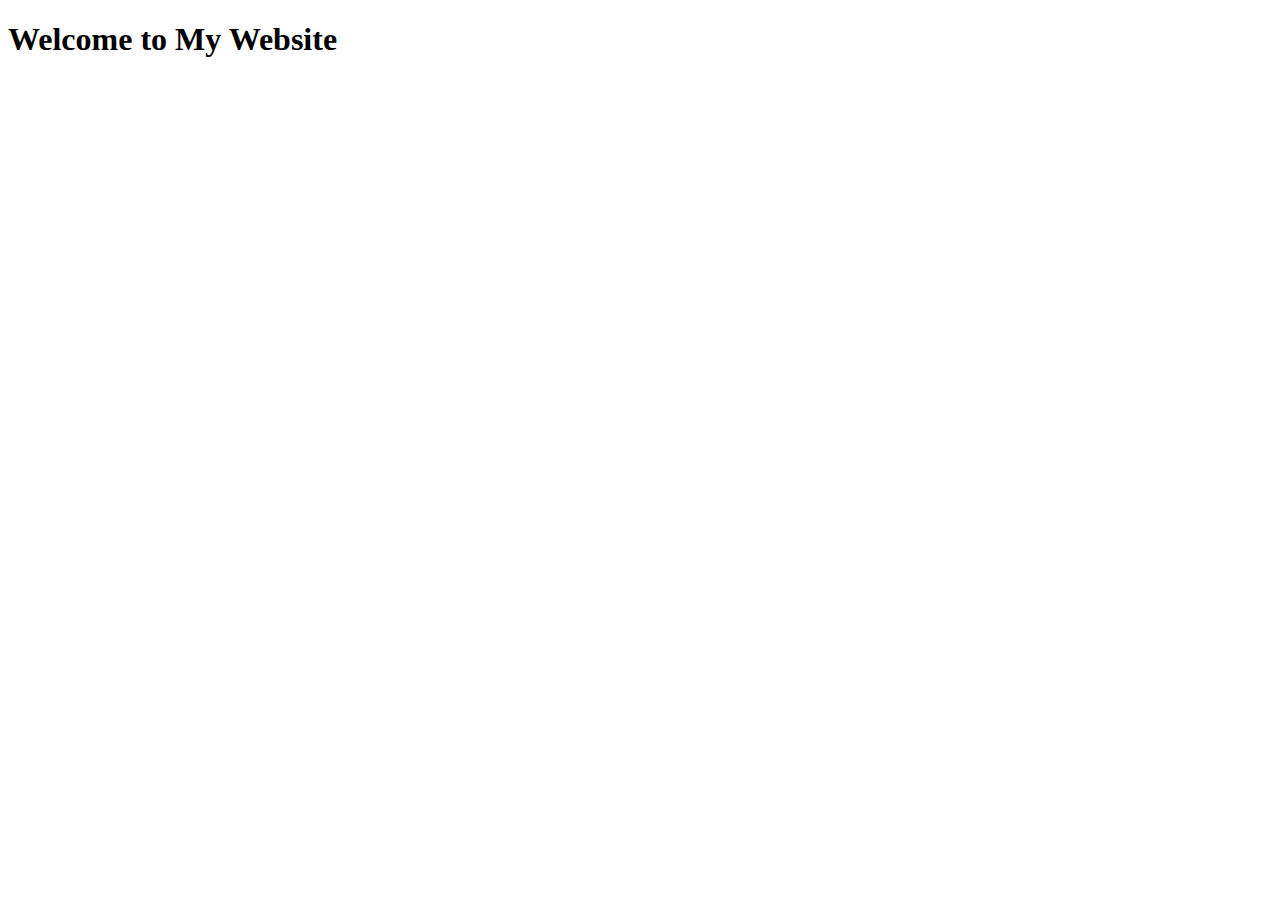
<file: chapter 1/index.html>
<!DOCTYPE html>
<html lang="en">
<head>
    <meta charset="UTF-8">
    <meta name="viewport" content="width=device-width, initial-scale=1.0">
    <title>Document</title>
</head>
<body>
    <h1>Welcome to My Website</h1>

    <script>
        alert("Error ! please enter a valid password");
        alert("Welcome to js land HAppy Coding");
        alert("Welcome to JS land")
        alert("Happy Coding")
        alert("Hello...I can run  js through my web browser's console")
        console.log("Welcome to My Website ");
    </script>

</body>
</html>
</file>
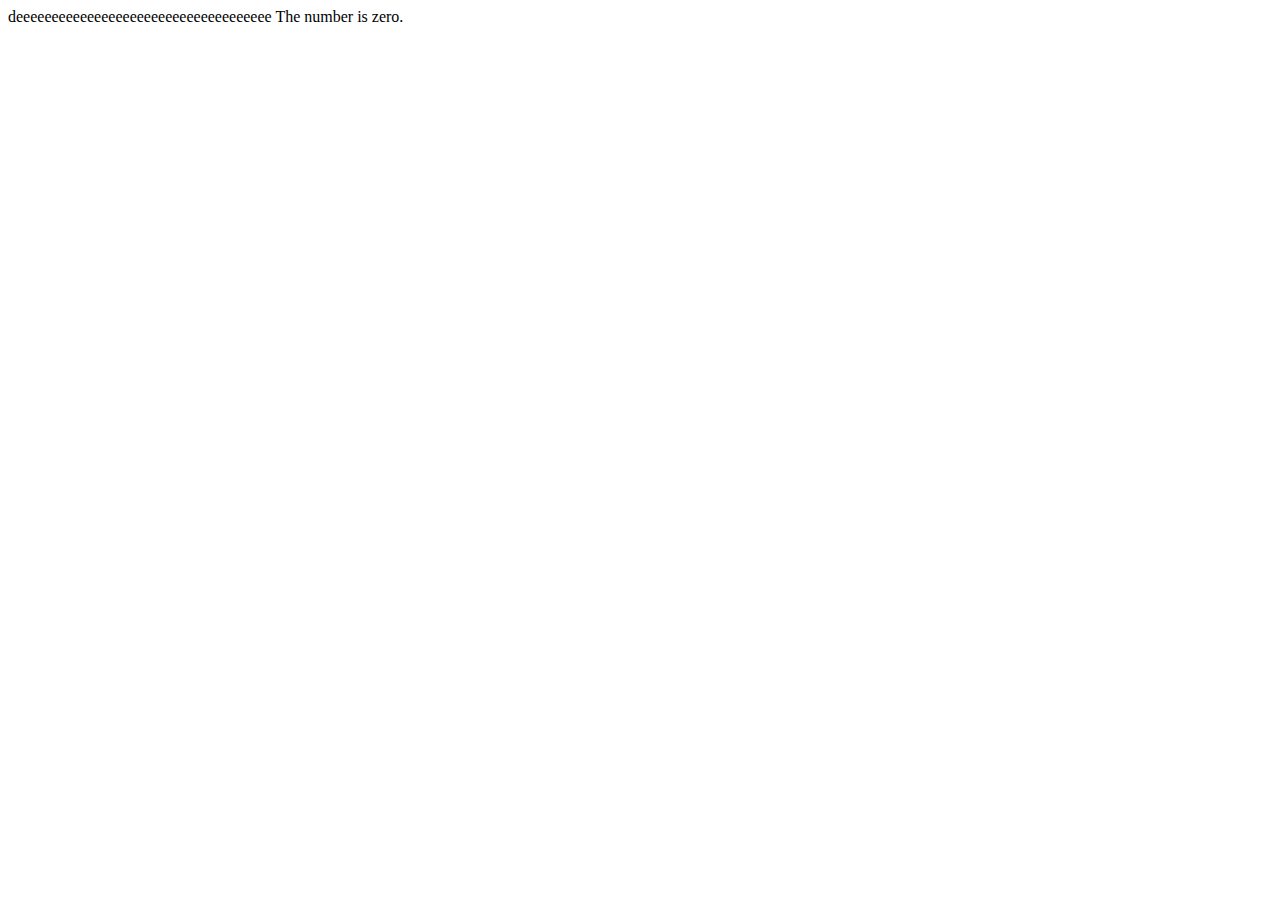
<file: chapter 12 to 13/index.html>
<!DOCTYPE html>
<html lang="en">
<head>
    <meta charset="UTF-8">
    <meta name="viewport" content="width=device-width, initial-scale=1.0">deeeeeeeeeeeeeeeeeeeeeeeeeeeeeeeeeeee
    <title>Document</title>
</head>
<body>
    <script src="app.js"></script>
</body>
</html>
</file>
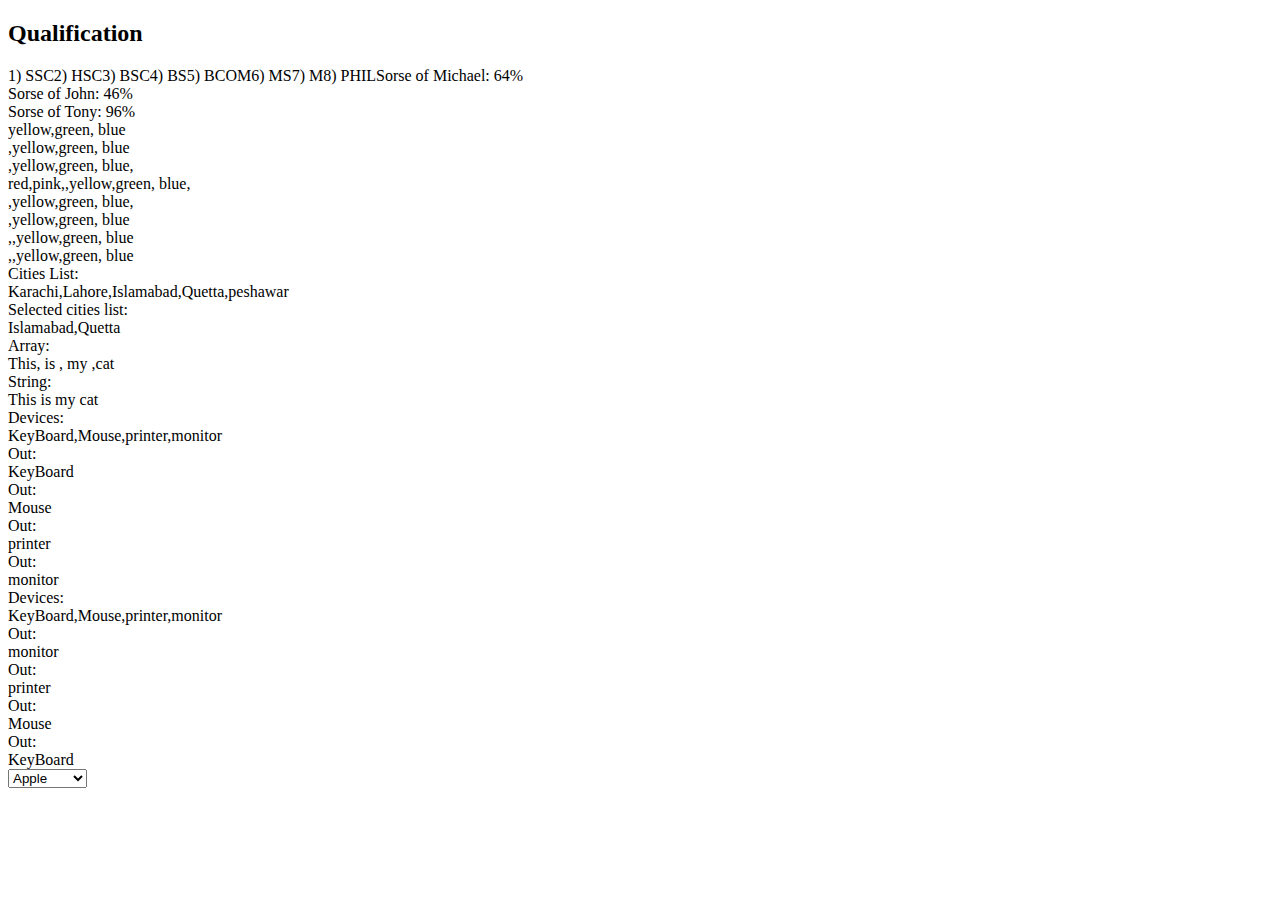
<file: chapter 14 to 16/index.html>
<!DOCTYPE html>
<html lang="en">
<head>
    <meta charset="UTF-8">
    <meta name="viewport" content="width=device-width, initial-scale=1.0">
    <title>Document</title>
</head>
<body>
    <script src="app.js"></script>
</body>
</html>
</file>
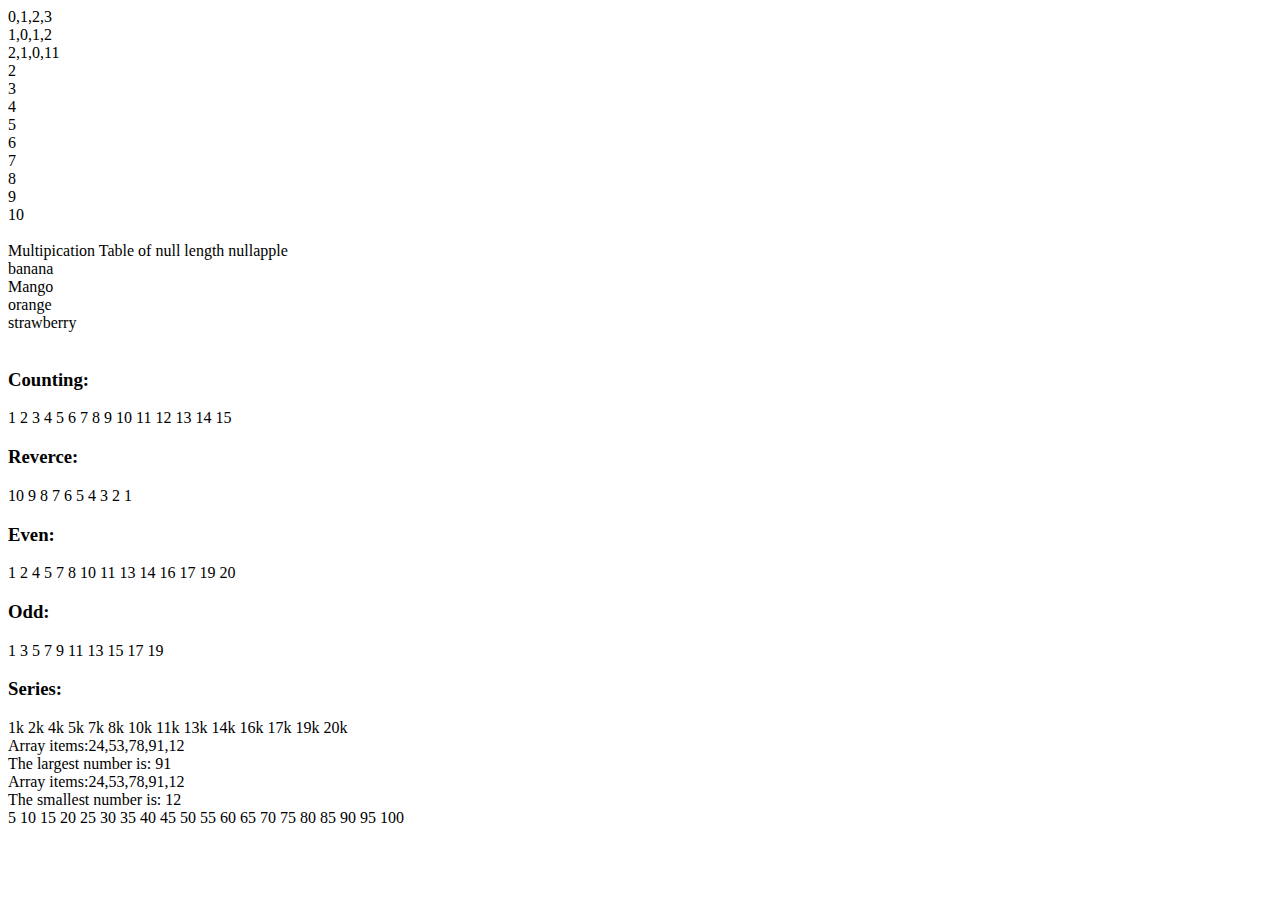
<file: chapter 17 to 20/index.html>
<!DOCTYPE html>
<html lang="en">
<head>
    <meta charset="UTF-8">
    <meta name="viewport" content="width=device-width, initial-scale=1.0">
    <title>Document</title>
</head>


<body>
    <script src="app.js"></script>
</body>
</html>
</file>
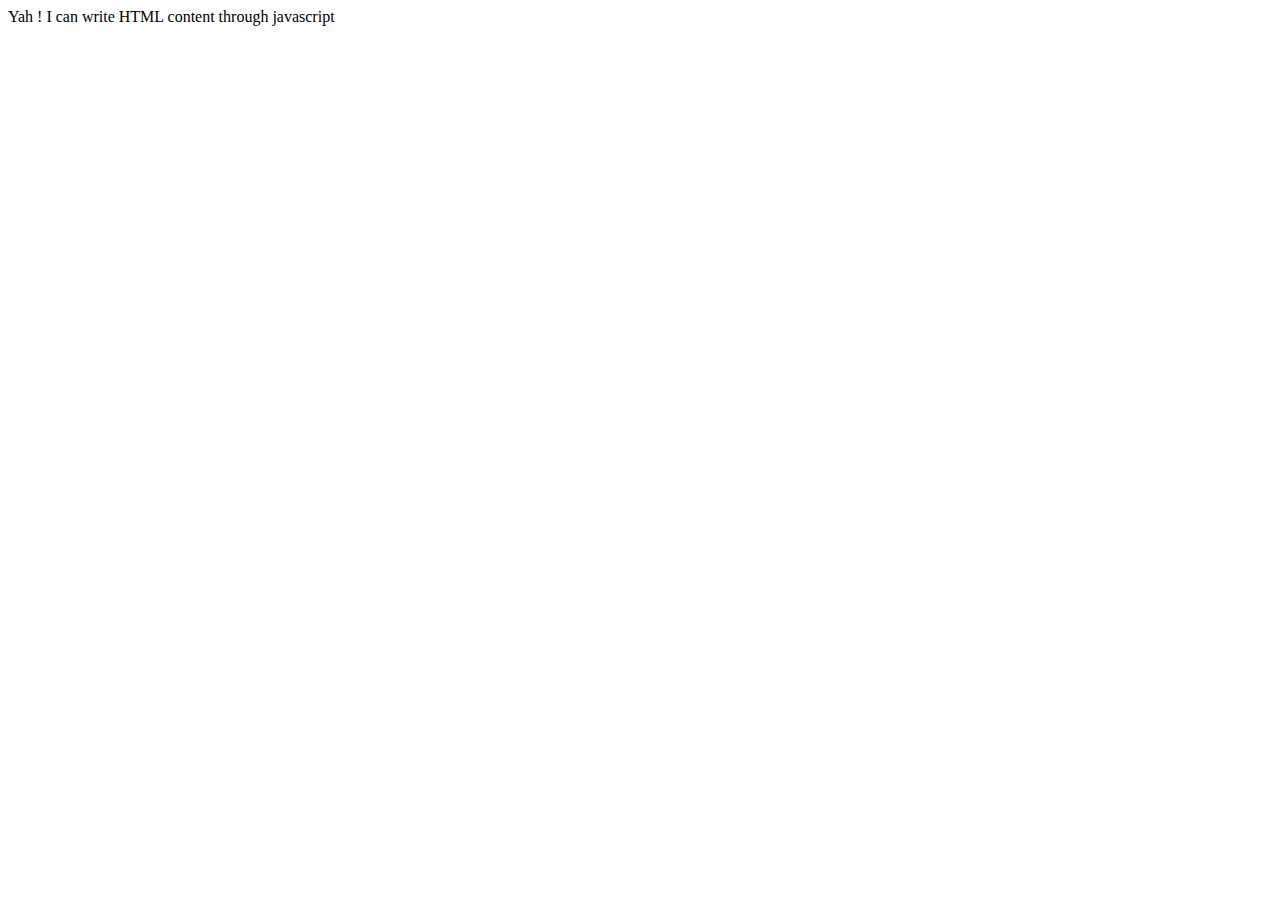
<file: chapter 2/index.html>
<!DOCTYPE html>
<html lang="en">
<head>
    <meta charset="UTF-8">
    <meta name="viewport" content="width=device-width, initial-scale=1.0">
    <title>Document</title>
</head>
<body>
    <script src="app.js"></script>
    
</body>
</html>
</file>
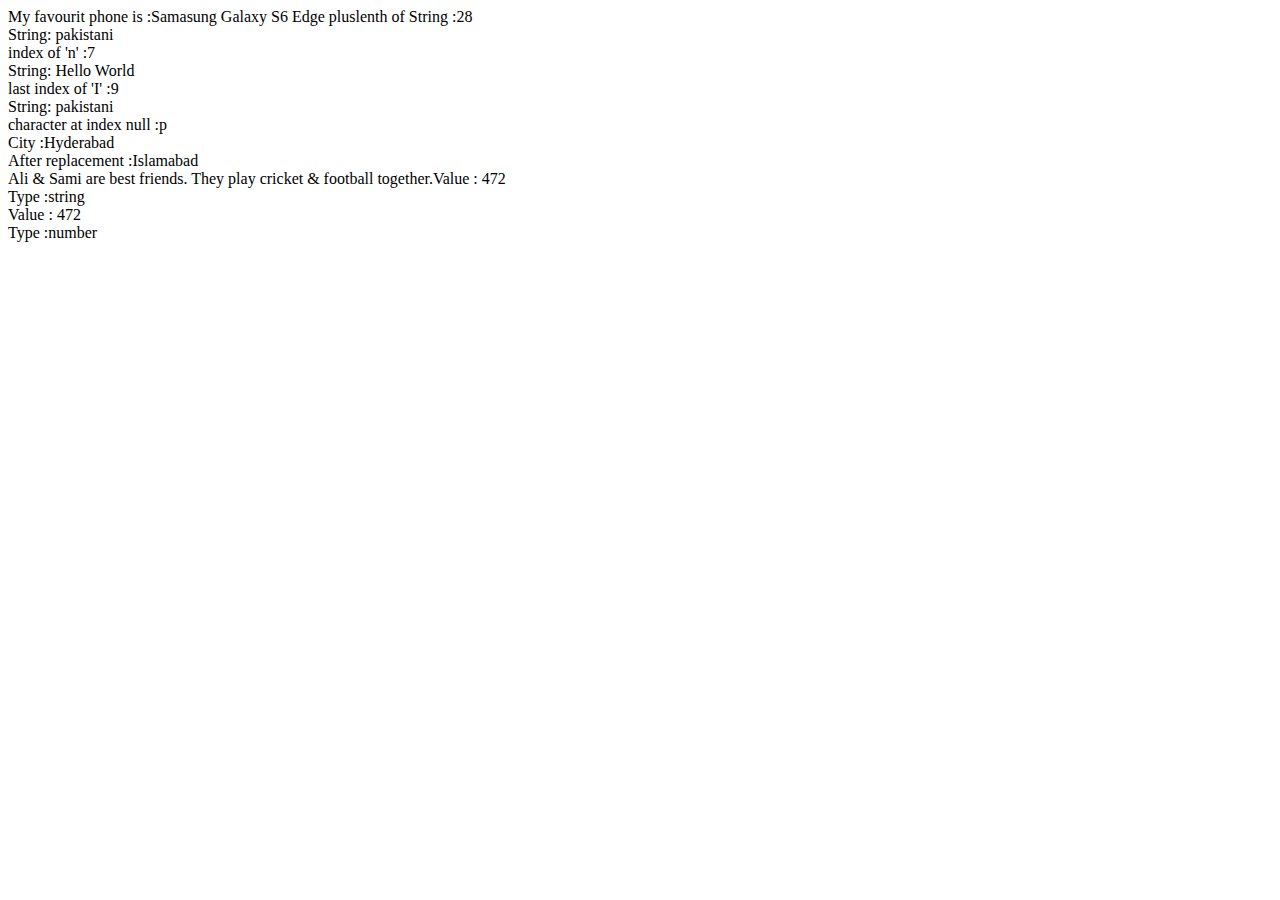
<file: chapter 21 to 25/index.html>
<!DOCTYPE html>
<html lang="en">
<head>
    <meta charset="UTF-8">
    <meta name="viewport" content="width=device-width, initial-scale=1.0">
    <title>Document</title>
</head>
<body>
    <script src="app.js"></script>
    <a href=""></a>
</body>
</html>
</file>
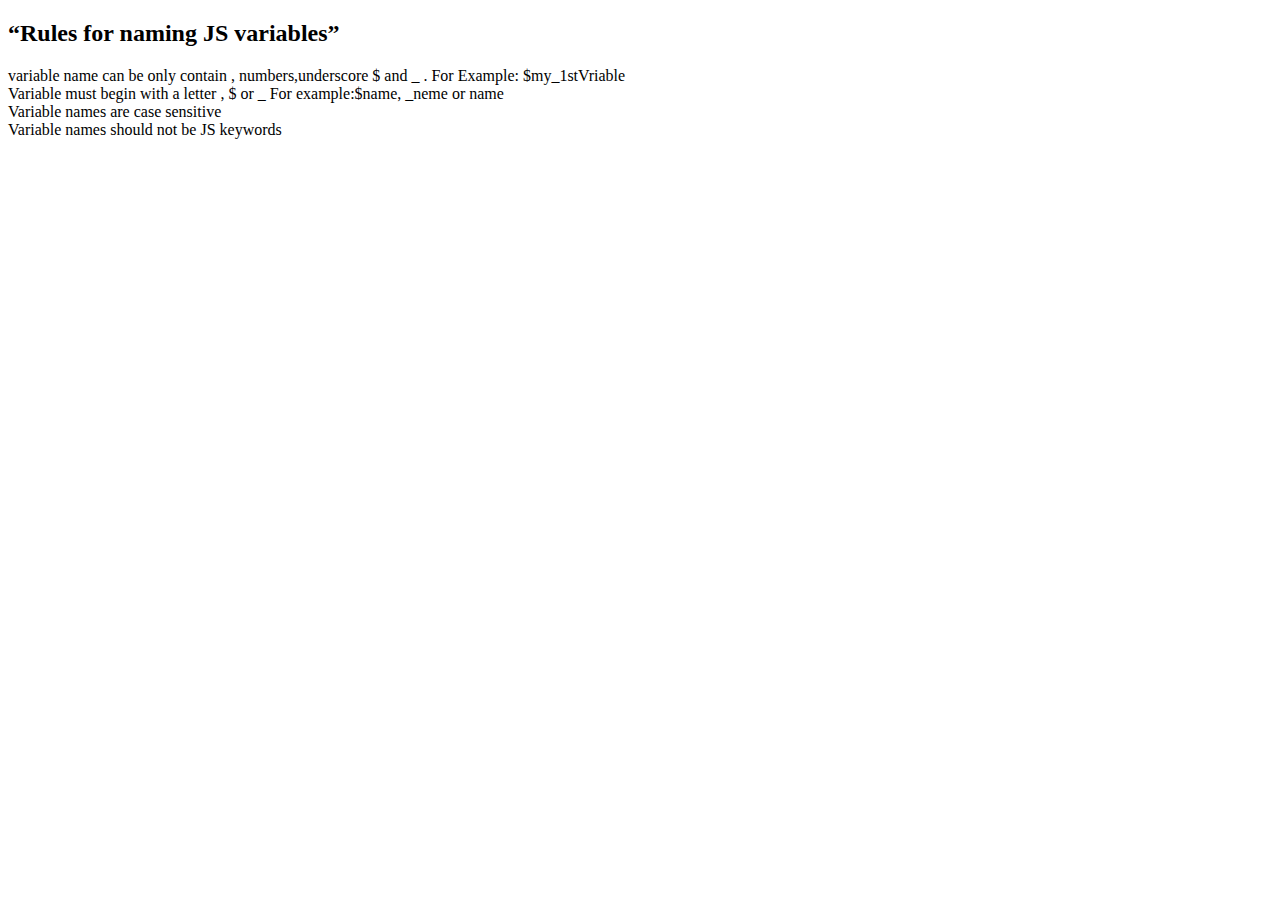
<file: chapter 4/index.html>
<!DOCTYPE html>
<html lang="en">
<head>
    <meta charset="UTF-8">
    <meta name="viewport" content="width=device-width, initial-scale=1.0">
    <title>Document</title>
</head>
<body>
    <h2> “Rules for naming JS variables” </h2>
    <script src="app.js"></script>
</body>
</html>
</file>
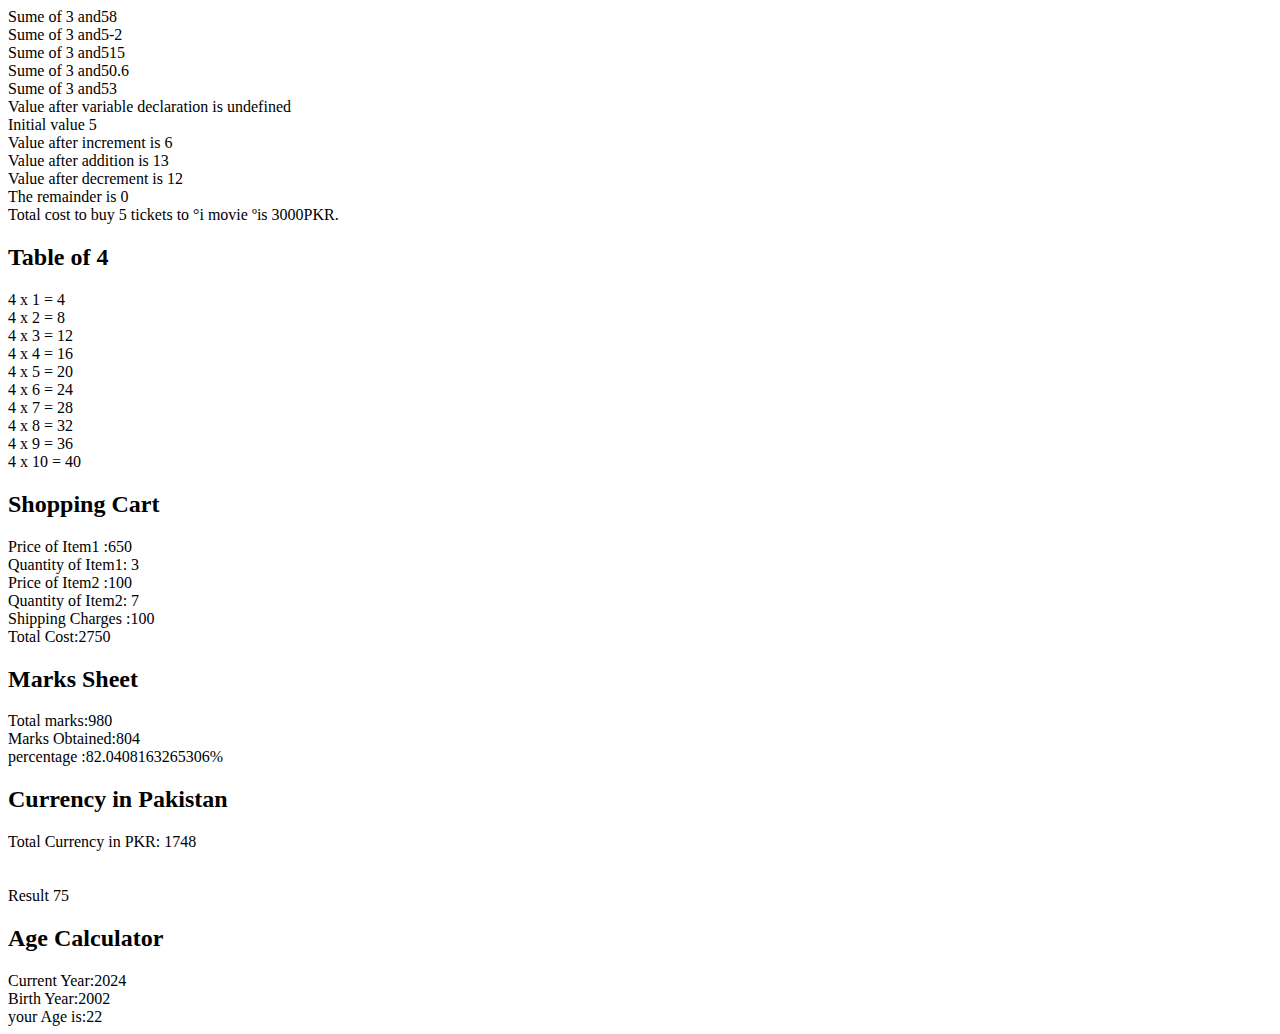
<file: chapter 5/index.html>
<!DOCTYPE html>
<html lang="en">
<head>
    <meta charset="UTF-8">
    <meta name="viewport" content="width=device-width, initial-scale=1.0">
    <title>Document</title>
</head>
<body>

    <script src="app.js"></script>
</body>
</html>
</file>
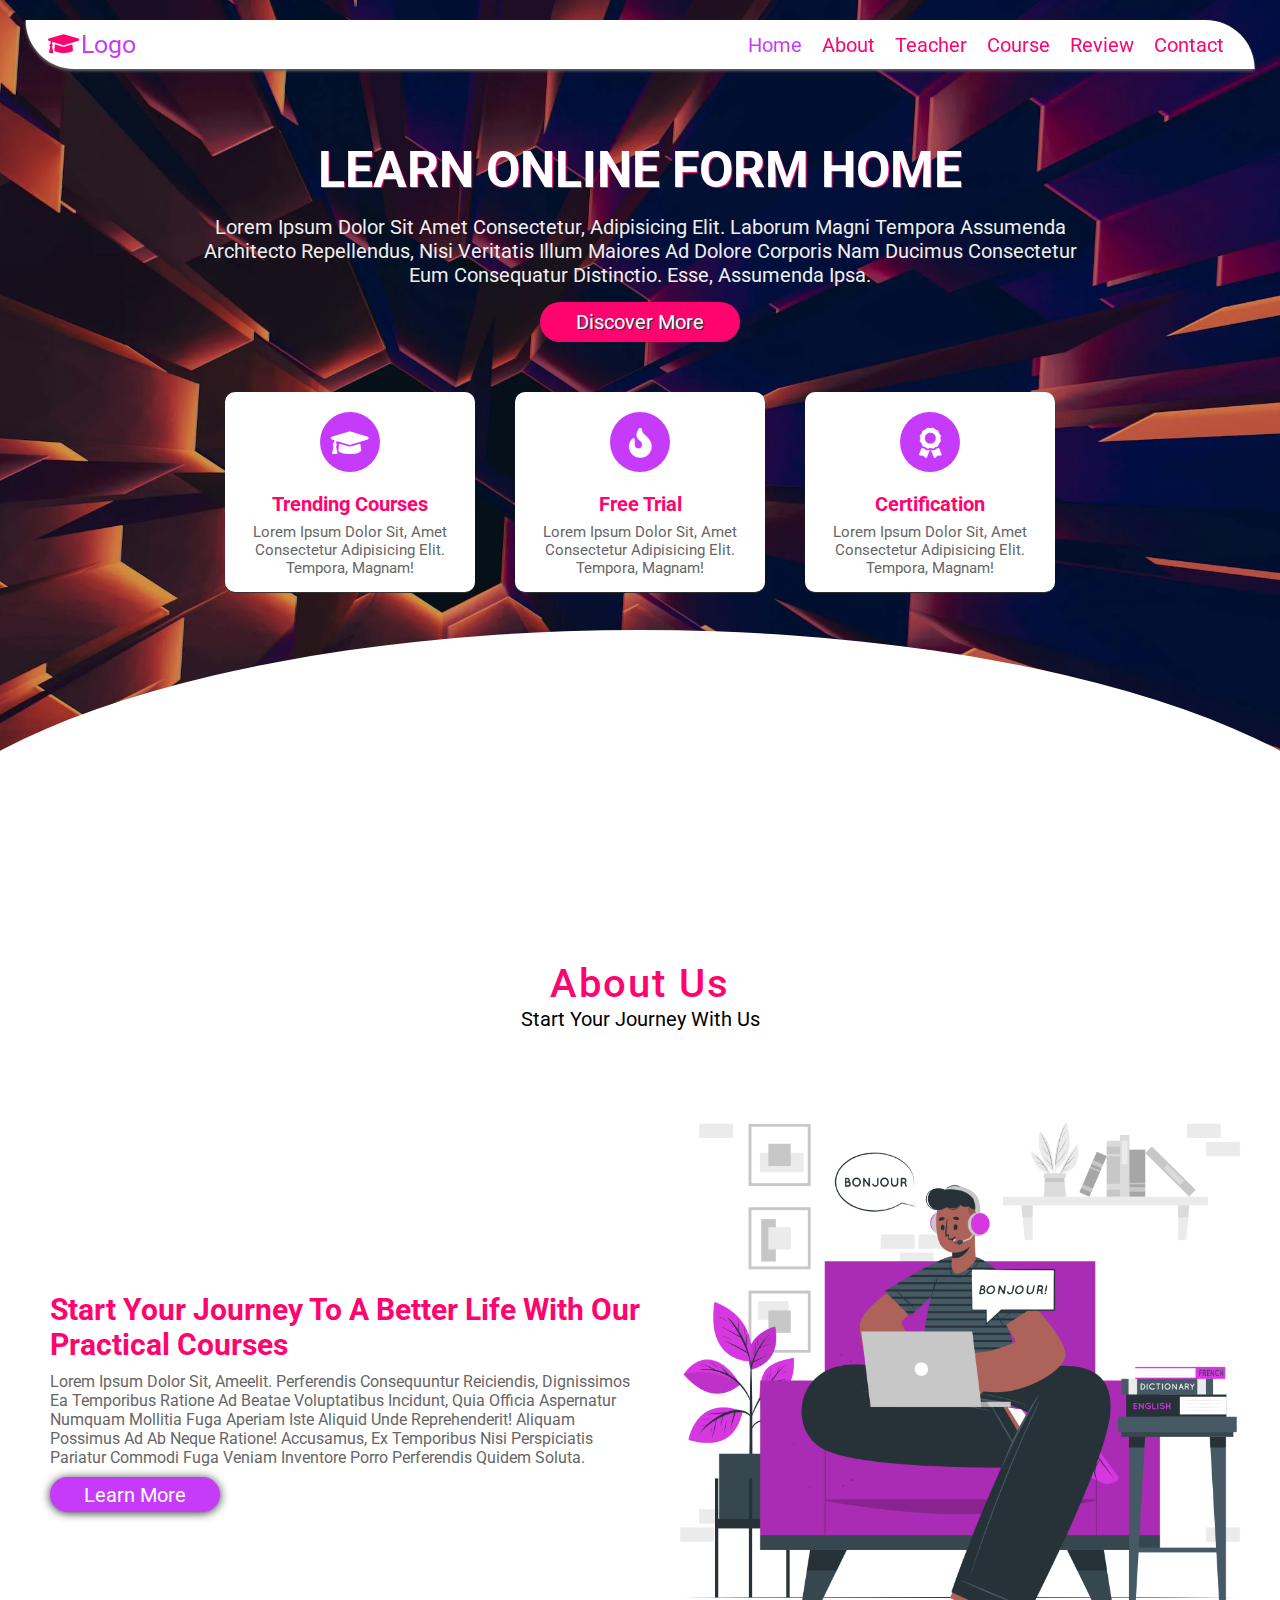
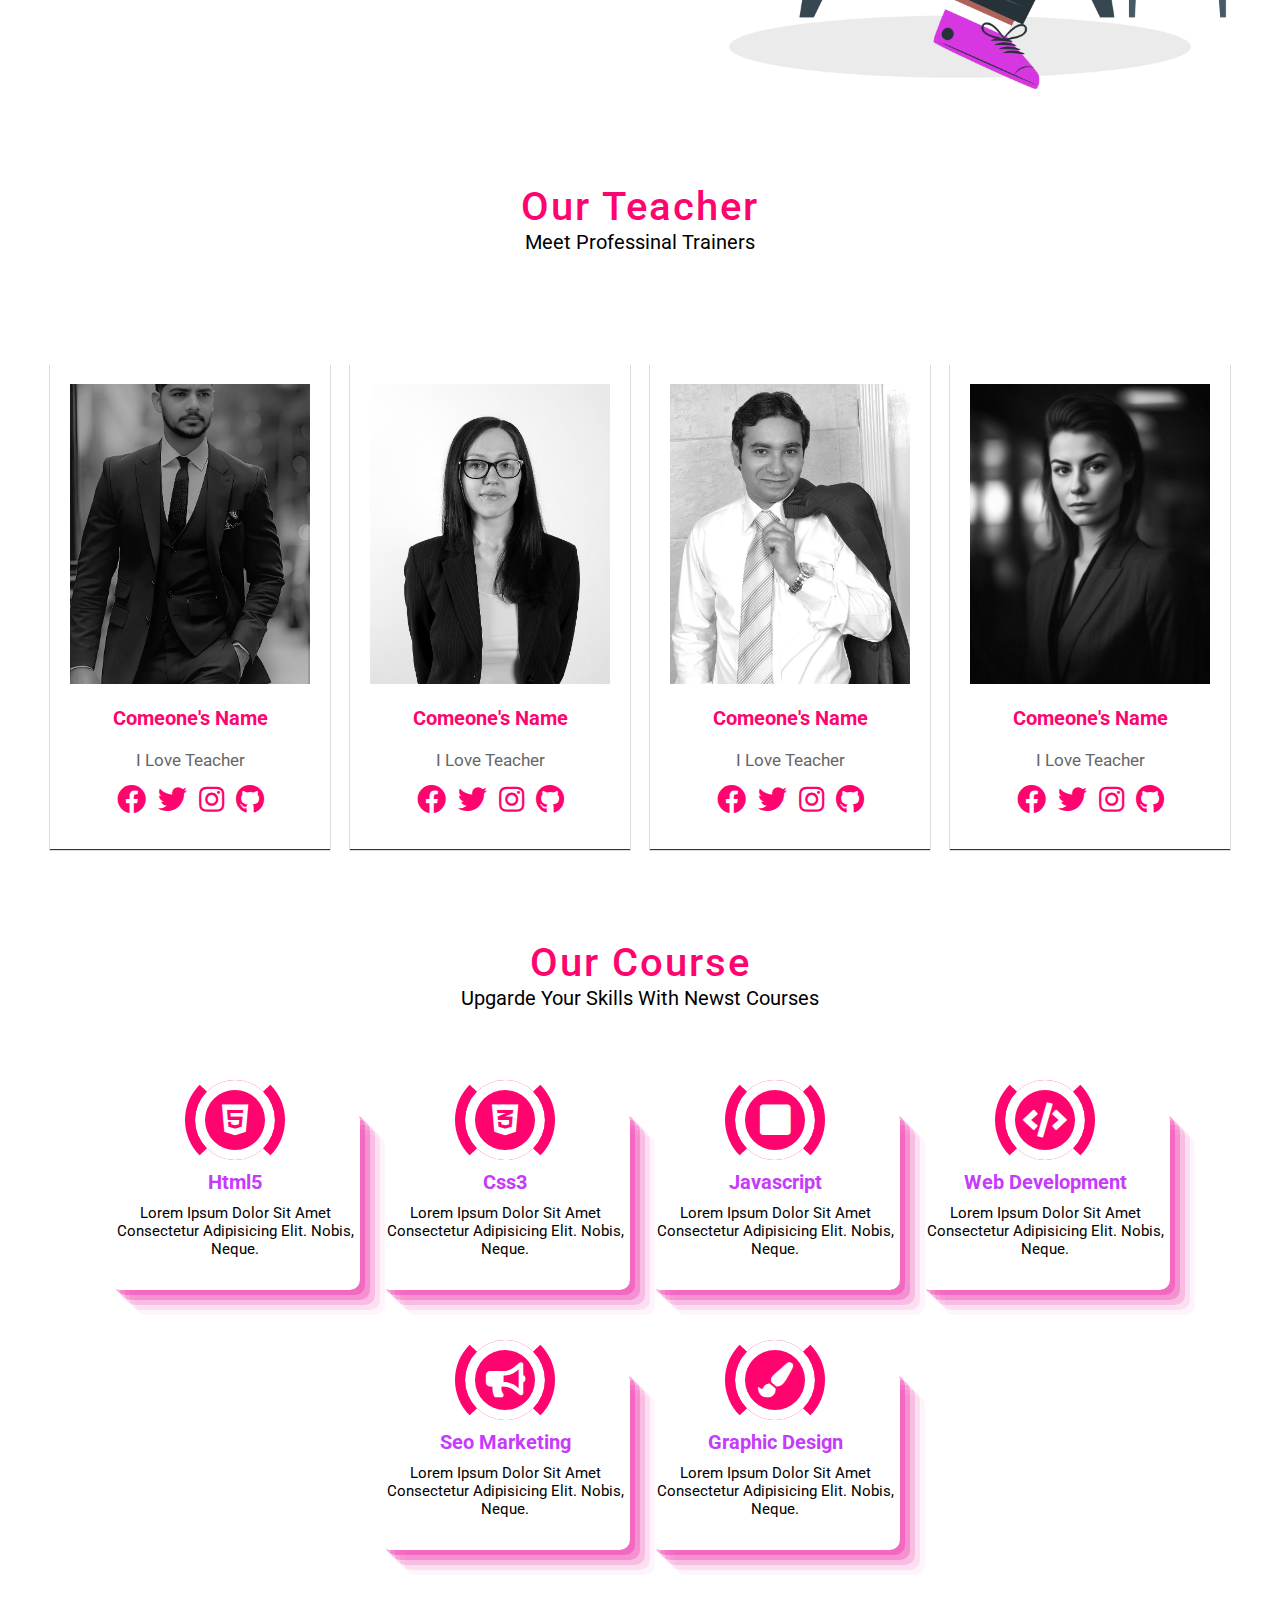
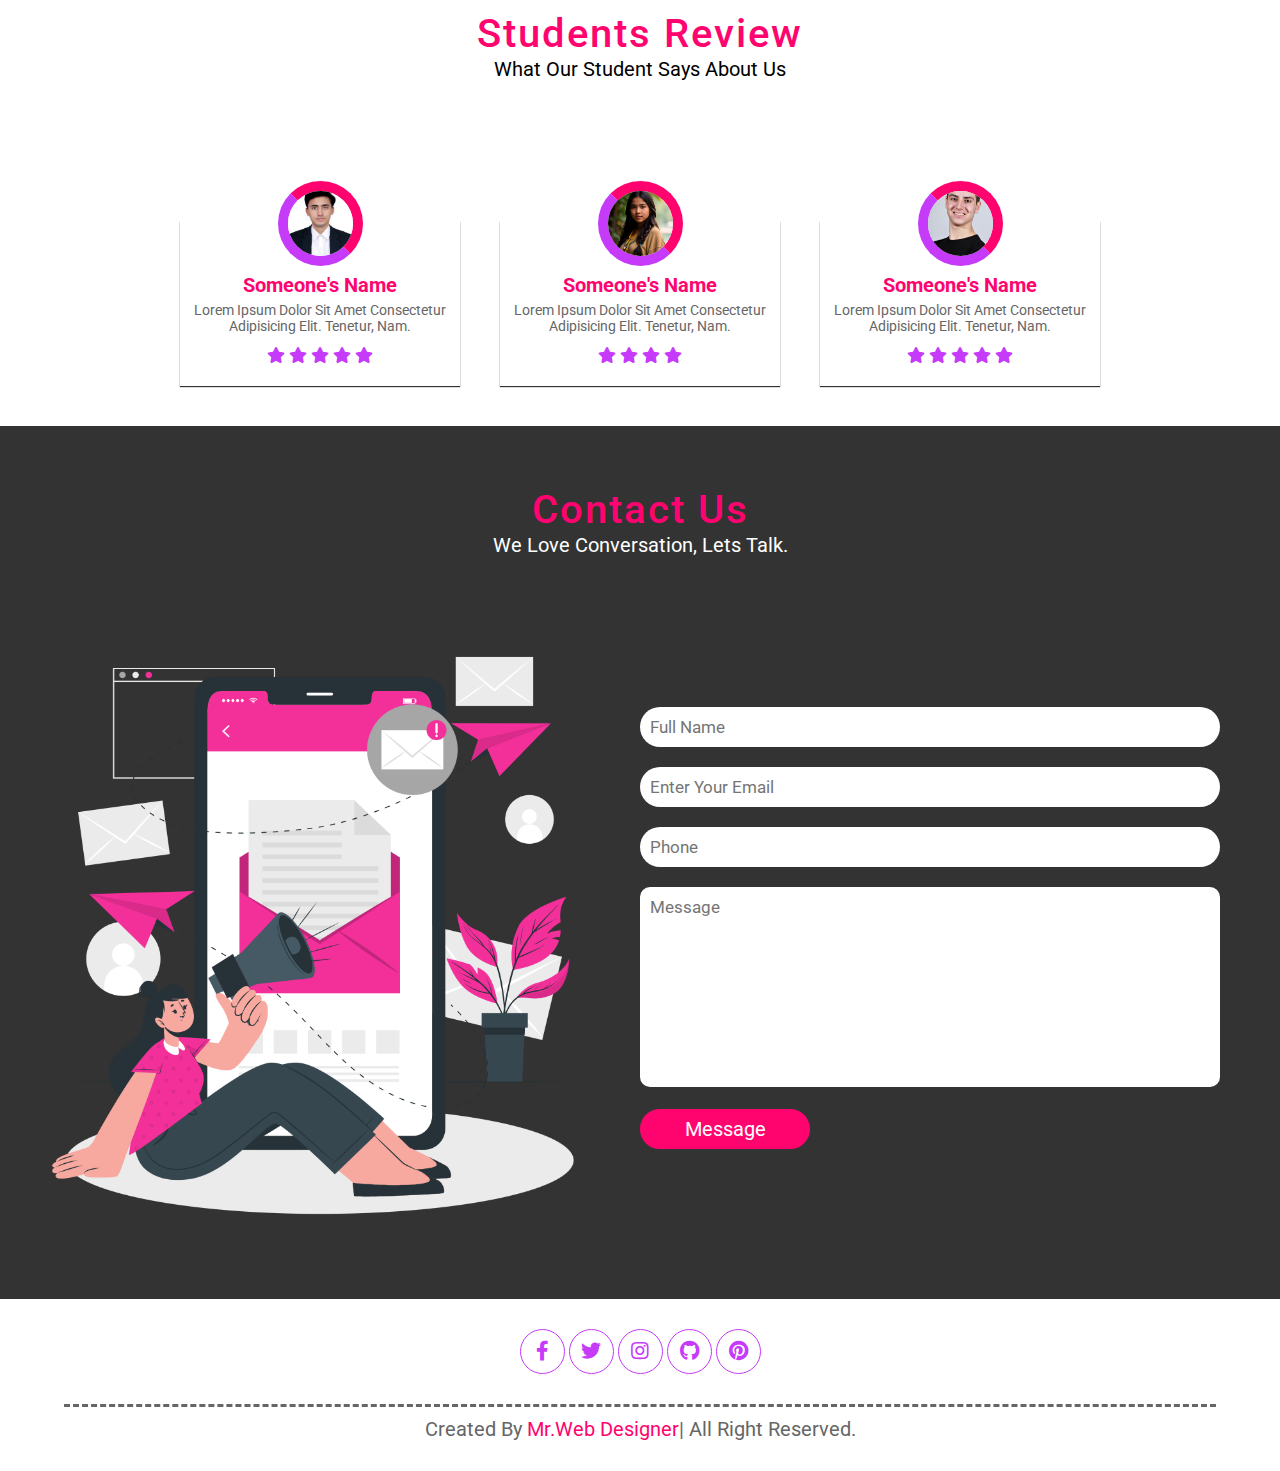
<file: chapter 1/child/index.html>
<!DOCTYPE html>
<html lang="en">
<head>
    <meta charset="UTF-8">
    <meta name="viewport" content="width=device-width, initial-scale=1.0">
    <title>Online education</title>
    <!-- FONT AWESOME CDN LINK-->
    <link rel="stylesheet" href="https://cdnjs.cloudflare.com/ajax/libs/font-awesome/5.15.1/css/all.min.css">
    <!-- CUSTOM CSS FILE LINK -->
    <link rel="stylesheet" href="style.css">
</head>
<body> 

 <!-- HEADER SECTION START -->

        <header>
            <a href="#" class="logo"><i class="fas fa-graduation-cap"></i>logo</a>

            <input type="checkbox" id="toggler">
            <label for="toggler" class="fas fa-bars"></label>  
         
            <div class="navbar">
                <ul>
                    <li><a href="#home" class="active">home</a></li>
                    <li><a href="#about">about</a></li>
                    <li><a href="#teacher">teacher</a></li>
                    <li><a href="#course">course</a></li>
                    <li><a href="#review">review</a></li>
                    <li><a href="#contact">contact</a> </li>
                </ul>
            </div>
        </header>
    
<!-- HEADER SECTION END -->


<!-- HOME SECTION START -->

<section class="home" id="home">

    <div class="content">
        <h1>learn online form home</h1>
        <p>Lorem ipsum dolor sit amet consectetur, adipisicing elit. Laborum magni tempora assumenda architecto repellendus, nisi veritatis illum maiores ad dolore corporis nam ducimus consectetur eum consequatur distinctio. Esse, assumenda ipsa.</p>
        <a href="#"><button>discover more</button></a>
    </div>


    <div class="box-container">
        <div class="box">
            <i class="fas fa-graduation-cap"> </i>
            <h3>trending courses</h3>
            <p>Lorem ipsum dolor sit, amet consectetur adipisicing elit. Tempora, magnam!</p>
        </div>
        <div class="box">
            <i class="fas fa-fire"> </i>
            <h3>free trial</h3>
            <p>Lorem ipsum dolor sit, amet consectetur adipisicing elit. Tempora, magnam!</p>

        </div>
        <div class="box">
            <i class="fas fa-award"> </i>
            <h3>certification</h3>
            <p>Lorem ipsum dolor sit, amet consectetur adipisicing elit. Tempora, magnam!</p>
            
        </div>
    </div>
</section>

<!-- HOME SECTION END -->

<!-- ABOUT SECTION START -->
<section class="about" id="about">
    <h1 class="heading">about us</h1>
   <h3 class="title">start your journey with us</h3>


   <div class="row">
    <div class="content">
        <h3>start your journey to a better life with our practical courses</h3>
        <p>Lorem ipsum dolor sit, ameelit. Perferendis consequuntur reiciendis, dignissimos ea temporibus ratione ad beatae voluptatibus incidunt, quia officia aspernatur numquam mollitia fuga aperiam iste aliquid unde reprehenderit! Aliquam possimus ad ab neque ratione! Accusamus, ex temporibus nisi perspiciatis pariatur commodi fuga veniam inventore porro perferendis quidem soluta.
        </p>
        <a href="#"><button>learn more</button></a>
    </div>
    
    <div class="image">
        <img src="./about image.png" alt="">
    </div>
</div>
</section>


<!-- ABOUT SECTION END -->


<!-- TEACHER SECTION START -->


<section id="teacher" class="teacher">

    <h1 class="heading">our teacher</h1>
    <h3 class="title">meet professinal trainers</h3>


    <div class="card-container">
        <div class="card">
        <img src="./teacher image 1.png" alt="">
        <h3>comeone's name</h3>
        <p>i love teacher</p>
        <div class="icons">
            <a href=""><i class="fab fa-facebook"></i></a>
            <a href=""><i class="fab fa-twitter"></i></a>
            <a href=""><i class="fab fa-instagram"></i></a>
            <a href=""><i class="fab fa-github"></i></a>
        </div>
         </div>
        <div class="card">
            <img src="./teacher image 2.jpg" alt="">
        <h3>comeone's name</h3>
        <p>i love teacher</p>
        <div class="icons">
            <a href=""><i class="fab fa-facebook"></i></a>
            <a href=""><i class="fab fa-twitter"></i></a>
            <a href=""><i class="fab fa-instagram"></i></a>
            <a href=""><i class="fab fa-github"></i></a>
        </div>
        </div>

        <div class="card">
        <img src="./teacher image 3.jpg" alt="">
        <h3>comeone's name</h3>
        <p>i love teacher</p>
        <div class="icons">
            <a href=""><i class="fab fa-facebook"></i></a>
            <a href=""><i class="fab fa-twitter"></i></a>
            <a href=""><i class="fab fa-instagram"></i></a>
            <a href=""><i class="fab fa-github"></i></a>
        </div>
       </div>
        <div class="card">
        <img src="./teacher image 4.jpg" alt="">
        <h3>comeone's name</h3>
        <p>i love teacher</p>
        <div class="icons">
            <a href=""><i class="fab fa-facebook"></i></a>
            <a href=""><i class="fab fa-twitter"></i></a>
            <a href=""><i class="fab fa-instagram"></i></a>
            <a href=""><i class="fab fa-github"></i></a>
        </div>
       </div>
    </div>
</section>


<!-- TEACHER SECTION END -->



 <!-- COURSE SECTION START -->



 
<section id="course" class="course">
     <h1 class="heading">our course</h1>
     <h3 class="title">upgarde your skills with newst courses</h3>
     
     <div class="box-container">
         <div class="box">      
             <i class="fab fa-html5"></i>
             <h3>html5</h3>
             <p>Lorem ipsum dolor sit amet consectetur adipisicing elit. Nobis, neque.</p>
            </div>
            <div class="box">      
                <i class="fab fa-css3-alt"></i>
          <h3>Css3</h3>
          <p>Lorem ipsum dolor sit amet consectetur adipisicing elit. Nobis, neque.</p>
        </div>
        
        
        <div class="box">      
            <i class="fas fa-square"></i>
            <h3>javascript</h3>
            <p>Lorem ipsum dolor sit amet consectetur adipisicing elit. Nobis, neque.</p>
        </div>
        
        <div class="box">      
            <i class="fas fa-code"></i>
            <h3>web development</h3>
            <p>Lorem ipsum dolor sit amet consectetur adipisicing elit. Nobis, neque.</p>
        </div>
        
        <div class="box">      
            <i class="fas fa-bullhorn"></i>
            <h3>seo marketing</h3>
            <p>Lorem ipsum dolor sit amet consectetur adipisicing elit. Nobis, neque.</p>
        </div>
        
        <div class="box">      
            <i class="fas fa-paint-brush"></i>
            <h3>graphic design</h3>
            <p>Lorem ipsum dolor sit amet consectetur adipisicing elit. Nobis, neque.</p>
        </div>
    </div>
</section>
<!-- COURSE SECTION END -->

<!-- REVIEW SECTION START -->

 <section class="review" id="review">

    <h1 class="heading">students review</h1>
    <h3 class="title">what our student says about us</h3>

    <div class="box-container">
       <div class="box">
            <img src="./student review imgae1.webp" alt="">
            <h3>someone's name</h3>
            <p>Lorem ipsum dolor sit amet consectetur adipisicing elit. Tenetur, nam.</p>
            <div class="stars">
               <i class="fas fa-star"></i>
               <i class="fas fa-star"></i>
               <i class="fas fa-star"></i>
               <i class="fas fa-star"></i>
               <i class="fas fa-star"></i>
            </div>
        </div>
        <div class="box">
            <img src="./student review image3.webp" alt="">
            <h3>someone's name</h3>
            <p>Lorem ipsum dolor sit amet consectetur adipisicing elit. Tenetur, nam.</p>
            <div class="stars">
               <i class="fas fa-star"></i>
               <i class="fas fa-star"></i>
               <i class="fas fa-star"></i>
               <i class="fas fa-star"></i>
            </div>
        </div>
            <div class="box">
            <img src="./student review image2.avif" alt="">
            <h3>someone's name</h3>
            <p>Lorem ipsum dolor sit amet consectetur adipisicing elit. Tenetur, nam.</p>
            <div class="stars">
               <i class="fas fa-star"></i>
               <i class="fas fa-star"></i>
               <i class="fas fa-star"></i>
               <i class="fas fa-star"></i>
               <i class="fas fa-star"></i>
           </div>
       </div>
   </div>
 </section>


 <!-- REVIEW SECTION END -->


 <!-- CONTACT SECTION START -->


 <section class="contact" id="contact">
    <h1 class="heading">contact us</h1>
    <h3 class="title">we love conversation, lets talk.</h3>

    <div class="row">
        <div class="image">
            <img src="./contact image.png" alt="">
        </div>
        <div class="form-container">
              <form action="">
                <input type="text" placeholder="Full Name">
                <input type="email" placeholder="Enter Your Email">
                <input type="number" placeholder="Phone">
                <textarea name="" id="" cols="30" rows="10" placeholder="message"></textarea>
                <input type="submit" value="message">
              </form>
        </div>
    </div>
 </section>

 <!-- CONTACT SECTION END -->


 <!-- FOOTER SECTION START -->
   <section class="footer">
    <div class="icons">
        <a href="#" class="fab fa-facebook-f"></a>
        <a href="#" class="fab fa-twitter"></a>
        <a href="#" class="fab fa-instagram"></a>
        <a href="#" class="fab fa-github"></a>
        <a href="#" class="fab fa-pinterest"></a>
    </div>
    <div class="created">created by <span>mr.web designer</span>| all right reserved.</div>
   </section>

 <!-- FOOTER SECTION END -->


 <script> 

 
    alert("Error ! please enter a valid password");
    alert("Welcome to js land HAppy Coding");
    alert("Welcome to JS land")
    alert("Happy Coding")
    alert("Hello...I can run  js through my web browser's console")
</script>

</body>
</html>
</file>
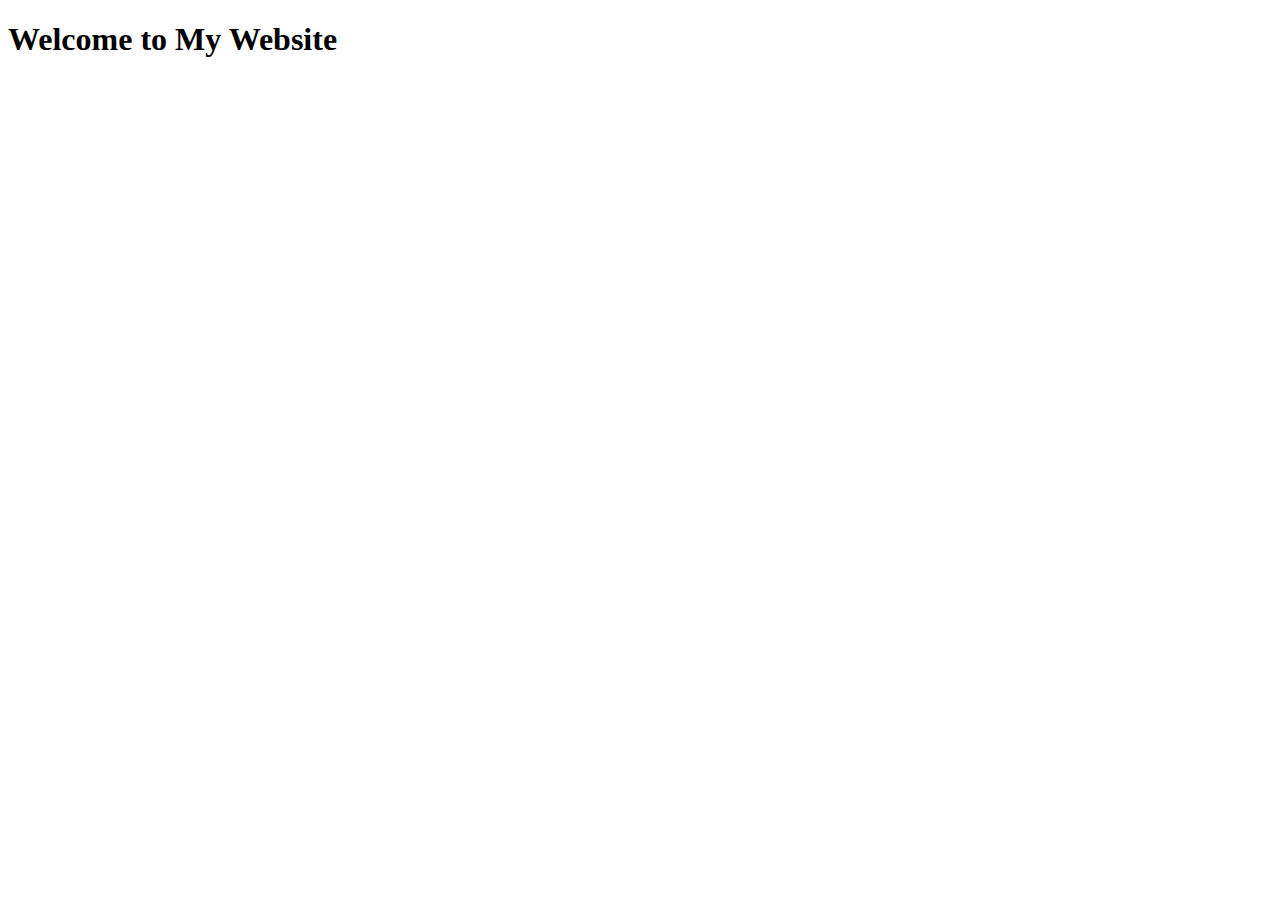
<file: chapter 1/example1.html>
<!DOCTYPE html>
<html lang="en">
<head>
    <meta charset="UTF-8">
    <meta name="viewport" content="width=device-width, initial-scale=1.0">
    <title>Document</title>
    <script>
        alert("Error ! please enter a valid password");
        alert("Welcome to js land HAppy Coding");
        alert("Welcome to JS land")
        alert("Happy Coding")
        alert("Hello...I can run  js through my web browser's console")
    </script>
</head>
<body>
    <h1>Welcome to My Website</h1>
</body>
</html>
</file>
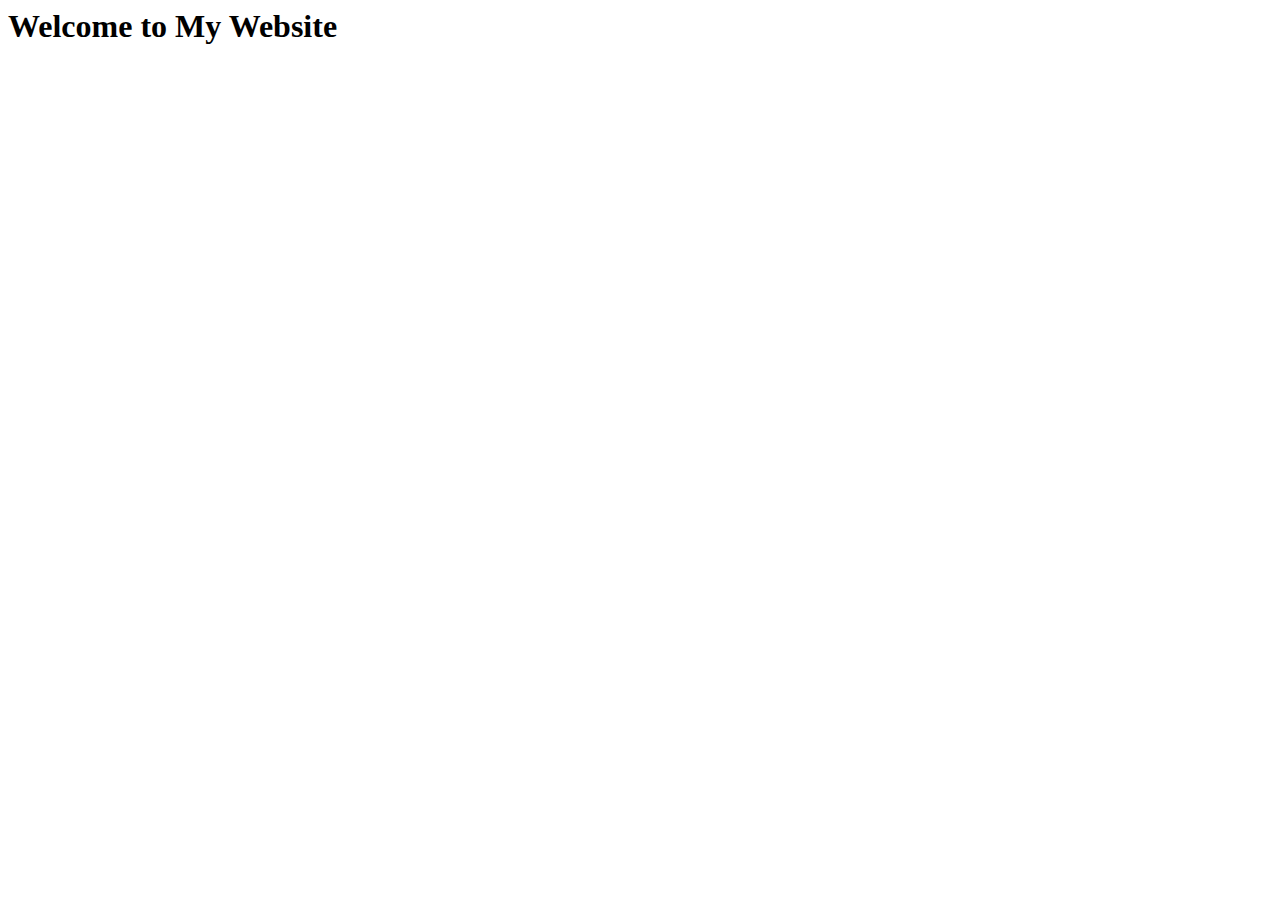
<file: chapter 1/example2.html>
<script>
    alert("Error ! please enter a valid password");
    alert("Welcome to js land HAppy Coding");
    alert("Welcome to JS land")
    alert("Happy Coding")
    alert("Hello...I can run  js through my web browser's console")
</script>

<!DOCTYPE html>
<html lang="en">
<head>
    <meta charset="UTF-8">
    <meta name="viewport" content="width=device-width, initial-scale=1.0">
    <title>Document</title>

</head>
<body>
    <h1>Welcome to My Website</h1>
</body>
</html>
</file>
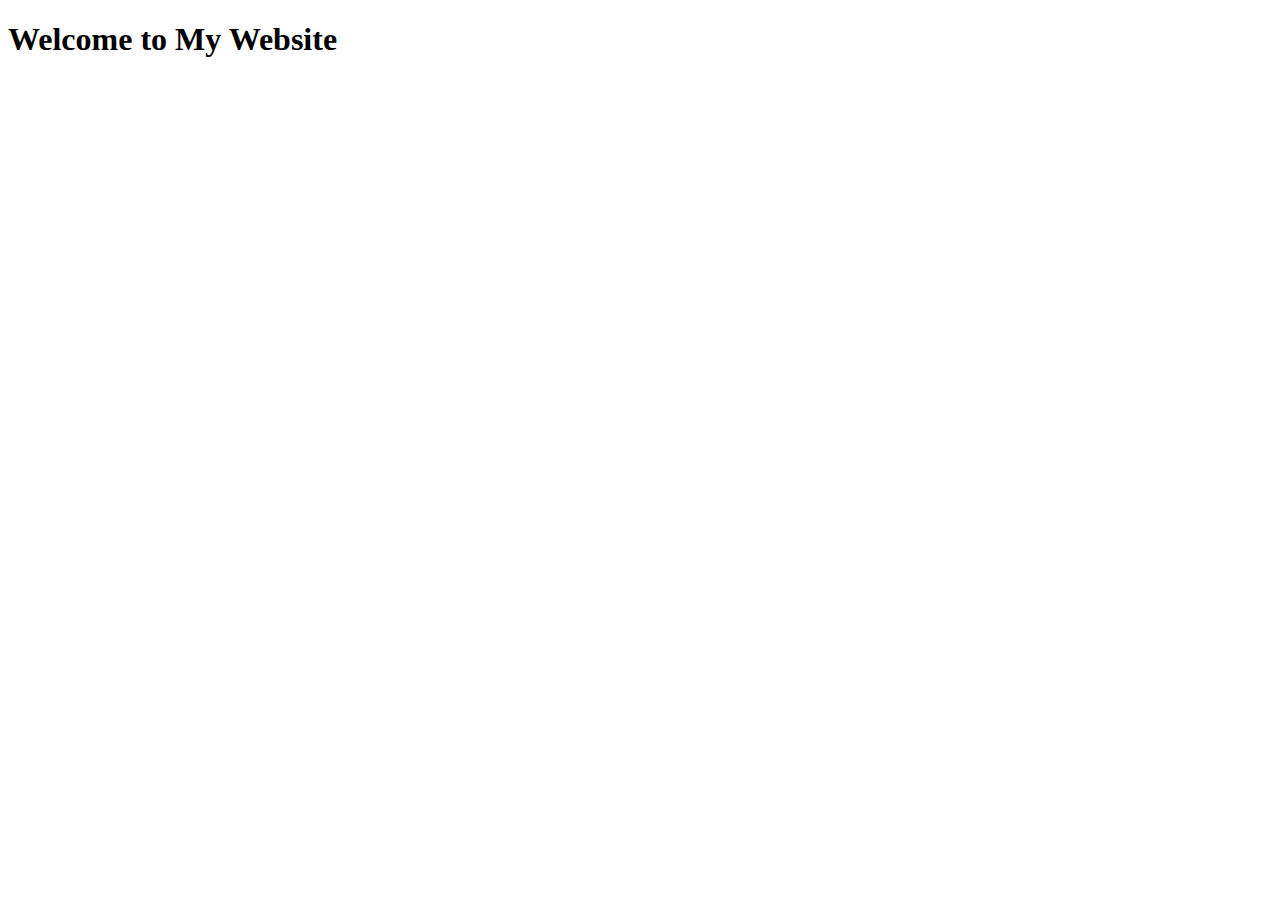
<file: chapter 1/example3.html>
<!DOCTYPE html>
<html lang="en">
<head>
    <meta charset="UTF-8">
    <meta name="viewport" content="width=device-width, initial-scale=1.0">
    <title>Document</title>
</head>
<body>
    <h1>Welcome to My Website</h1>
</body>
</html>

<script>
    alert("Error ! please enter a valid password");
    alert("Welcome to js land HAppy Coding");
    alert("Welcome to JS land")
    alert("Happy Coding")
    alert("Hello...I can run  js through my web browser's console")
</script>
</file>
<file: chapter 1/child/style.css>
@import url('https://fonts.googleapis.com/css2?family=Poppins:ital,wght@0,100;0,200;0,300;0,400;0,500;0,600;0,700;0,800;0,900;1,100;1,200;1,300;1,400;1,500;1,600;1,700;1,800;1,900&family=Roboto:ital,wght@0,100;0,300;0,400;0,500;0,700;0,900;1,100;1,300;1,400;1,500;1,700;1,900&family=Rubik+Scribble&display=swap');

*{
    font-family:'Roboto' ,sans-serif;
    text-transform: capitalize;
    text-decoration: none;
    outline: none;
    margin: 0;
    padding: 0;
    box-sizing: border-box;
}
:root{
    --pink:#ff046f;
    --violet:#c63bfa;
    --white:#fff;
    --gray:#333;
    --shadow: #eee;
    --light-gray: #666;
}
*::selection{
    background: var(--pink);
    color: var(--white) ;
}
html{
    font-size: 62.5%;
    overflow-x: hidden;
    color: var(--orignal-color);
}
.heading{
    font-size: 4rem;
    color: var(--pink);
    text-align: center;
    padding: 0 1rem;
    padding-top: 6rem;
    letter-spacing: .2rem;
    font-weight: 500;
}
.title{
    padding: 0 1rem;
    font-size:2rem;
    text-align: center;
    font-weight: 400;
    color: var(--orignal-color);
}
body{
    background:var(--white) ;
}

/* HEADER SECTION START */
header{
    width:96%;
    background: var(--white);
    position: fixed;
    top: 2rem;
    left: 50%;
    transform: translateX(-50%);
    border-radius: 0 5rem;
    display: flex;
    align-items: center;
    justify-content: space-between;
    padding: 1rem 2rem;
    z-index: 1000;
    box-shadow: 0 .2rem .3rem var(--light-gray);
}
header .navbar ul{
    display: flex;
    align-items: center;
    list-style: none;
    
}

header #toggler{
    display: none;
}
header .navbar ul li{
    margin: 0 1rem;
}
header .navbar ul li a{
    font-size: 2rem;
    color: var(--pink);
}
header .navbar ul li  .active, 
header .navbar ul li a:hover{
    color: var(--violet);
}
header .logo{
    font-size: 2.5rem;
    color: var(--violet);
}
header .logo i{
    color: var(--pink);
    padding: 0 .2rem;
}
header .fa-bars{
   font-size: 3rem;
   color: var(--pink);
   cursor: pointer;
   display: none;
}
header .fa-times{
    transform: rotate(180deg);
    color: var(--violet);
    display: none   ;
    transition: 2s;;
}

/* HEADER SECTION END */

/* HOME SECTION START */

.home{
    min-height: 100vh;
    background-image: url(./home\ image.webp);
    background-size:cover ;
    background-repeat: no-repeat;
    background-position:  top;
    background-attachment: fixed;
    z-index: 0;
    overflow: hidden;
    position: relative;
}  
.home  .content{
    display: flex;
    align-items: center;
    justify-content: center;
    flex-flow: column;
    padding-top: 14rem;
    padding-bottom: 8rem;
    text-align: center;
}
.home  .content h1{
    font-size: 5rem;
    color: var(--white);
    padding: 0.1rem;
    text-shadow: 0.1rem .1rem var(--pink) ;
    text-transform: uppercase;
}
.home  .content p{  
    font-size: 2rem;
    color: var(--shadow);
    padding: 1.5rem 20rem;  
}
.home  .content button{
    height: 4rem;
    width: 20rem;
    border-radius:5rem;
    background: var(--pink);
    color: var(--white);
    font-size: 2rem;
    cursor: pointer;
    transition: .2s;
    border: none;
    text-shadow: 0.1rem.1rem var(--gray);
}
.home  .content button:hover{
    letter-spacing: 0.2rem;
}
.home .box-container{
    display: flex;
    align-items: center;
    justify-content: center;
    flex-wrap: wrap;
    margin-top: -5rem;
}
.home .box-container .box{
    height: 20rem;
    width: 25rem;
    background: var(--white);
    text-align: center;
    border-radius: 1rem;
    box-shadow: 0 .1rem .1rem  var(--gray);
    margin: 2rem;
    cursor: pointer;
}
.home .box-container .box i{
    height: 6rem;
    width: 6rem;
    padding-top: 6px;
    line-height: 5rem;
    text-align: center;
    border-radius: 50%;
    color: var(--white);
    background: var(--violet);
    transition: .2s;
    font-size: 3rem;
    margin: 2rem 0;
}
.home .box-container .box h3{
    font-size: 2rem;
    color: var(--pink);
    transition: .2s;
    
}
.home .box-container .box p{
    font-size: 1.5rem;
    padding: .7rem;
    color: var(--light-gray);
}
.home .box-container .box:hover i{
    background: var(--pink);
    
}
.home .box-container .box:hover h3{
    color: var(--violet);
}
.home::before{
    content: '';
    position: absolute;
    bottom: -30%;
    left: 50%;
    transform: translateX(-50%);
    border-top: 60vh solid var(--white);
    width: 120%;
    border-radius: 50%;
    z-index: -1;
}

/* HOME SECTION END */

/* ABOUT SECTION START */

.about .row{
    display: flex;
    justify-content: center;
    align-items: center;
    padding-top: 5rem;
}
.about .row .image img{
    height: 100%;
    width: 50vw;
}
.about .row .content{
    padding-left: 5rem;   
}
.about .row .content h3{
    font-size: 3rem;
    color: var(--pink);
}
.about .row .content p{
    font-size: 1.6rem;
    color: var(--light-gray);
    padding: 1rem 0;
}
.about .row .content button{
    height: 3.5rem;
    width: 17rem;
    background: var(--violet);
    color: var(--white);
    border: none;
    border-radius: 5rem;
    box-shadow:0 .1rem 1rem var(--gray) ;
    cursor: pointer;
    transition: .2s;
    font-size: 2rem;
    
}
.about .row .content button:hover{
    letter-spacing: 0.2rem;
}

/* ABOUT SECTION END */


/* TEACHER SECTION START */


.teacher .card-container{
    display: flex;
    flex-direction: row;
    align-items: center;
    justify-content: center;
    flex-wrap: wrap;
    padding: 2rem 0;
    padding-top: 10rem;
}
.teacher .card-container .card{
    padding: 2rem;
    margin: 1rem;
    background: var(--white);
    width: 28rem;
    text-align: center;
    box-shadow: 0 .1rem .1rem var(--gray);
    
}
.teacher .card-container .card img{
    height: 30rem;
    width: 100%;
    object-fit: cover;
    filter:grayscale() ;
}
.teacher .card-container .card img:hover{
    filter: grayscale(0);
}
.teacher .card-container .card h3{
    color: var(--pink);
    font-size: 2rem;
    padding: 2rem 0;
    
}
.teacher .card-container .card p{
    font-size: 1.7rem;
    color: var(--light-gray);
}
.teacher .card-container .card .icons i{
    font-size: 2.9rem;
    padding: 1.5rem .5rem;
    color: var(--pink);
}
.teacher .card-container .card .icons i:hover{
    color: var(--violet);
}

/* TEACHER SECTION END */


/* COURSE SECTION START */

.course .box-container{
    width: 85%;
    display: flex;
    justify-content: center;
    margin: 0 auto;
    padding-top: 10rem;
    flex-wrap: wrap;
    row-gap: 8rem;
    column-gap: 2rem; 
}
.course .box-container .box{
    height: 18rem;
    width: 25rem;
    margin: 3.5 2rem;
    text-align: center;
    border-radius: 1rem;
    box-shadow: rgba(240, 46, 170, 0.4) 5px 5px, rgba(240, 46, 170, 0.3) 10px 10px, rgba(240, 46, 170, 0.2) 15px 15px, rgba(240, 46, 170, 0.1) 20px 20px, rgba(240, 46, 170, 0.05) 25px 25px;  
}
.course .box-container .box i{
    height: 10rem;
    width: 10rem;
    line-height: 8rem;
    text-align: center;
    color: var(--white);
    border-radius: 50%;
    background: var(--pink);
    margin-top: -4rem;
    border: 1rem solid var(--white);
    border-left: 1rem solid var(--pink);
    border-right: 1rem solid var(--pink);
    font-size: 3.5rem;
    box-shadow: 0 0 0 1rem var(--white) inset;
    
}
.course .box-container .box h3{
    font-size: 2rem;
    color: var(--violet);
}
.course .box-container .box p{
    font-size: 1.5rem;
    color: var(--orignal-color);
    padding:1rem 0 ;
    
}


/* COURSE SECTION END */

/* REVIEW SECTION START  */


.review .box-container{
    display: flex;
    justify-content: center;
    margin: 0 auto;
    padding-top: 10rem;
    flex-wrap: wrap;
}
.review .box-container .box{
    width: 28rem;
    padding-bottom:1rem ;
    text-align: center;
    box-shadow: 0 .1rem .1rem var(--gray);
    background: var(--white);
    margin: 4rem 2rem;
}
.review .box-container .box img{
    height: 8.5rem;
    width: 8.5rem;
    object-fit: cover;
    border-radius: 50%;
    margin-top: -4rem;
    border: 1.0rem solid var(--pink);
    border-left: 1.0rem solid var(--violet);
    border-bottom: 1.0rem solid var(--violet);   
}
.review .box-container .box h3{
    font-size: 2rem;
    color: var(--pink);
    padding: 0.5rem;
}
.review .box-container .box p{
    font-size: 1.4rem;
    color: var(--light-gray);
    padding: 0 1.3rem;
}
.review .box-container .box .stars i{
    font-size: 1.6rem;
    color: var(--violet);
    padding: 1.3rem 0.10rem; 
}

/* REVIEW SECTION END */


/* CONTACT SECTION START  */


.contact{
    background: var(--gray);
}
.contact .title{
    color: var(--white);
} 
.contact .row{
    display: flex;
    align-items: center;
    justify-content: center;
    padding: 5rem 0;
}
.contact .row .image img{
    width: 50vw;
    height: 80%;
}
.contact .row  .form-container{
    width: 50%;
    padding-right: 6rem;
}

.contact .row  .form-container input, textarea{
    width: 100%;
    height: 4rem;
    border: none;
    background: var(--white);
    border-radius: 2rem;
    padding: 0 1rem;
    margin: 1rem 0;
    color: var(--pink);
    font-size: 1.7rem;
    transition: .2s linear;
}
.contact .row  .form-container input:focus, textarea:focus{
    border: 0.1rem solid var(--pink);
}
.contact .row  .form-container  textarea{
    height: 20rem;
    border-radius: 1rem;
    padding: 1rem;
    resize: none;
}
.contact .row  .form-container  input[ type="submit"]{
    width: 17rem;
    background: var(--pink);
    color: var(--white);
    transition: .2s;
    cursor: pointer;
    font-size:2rem ;
    border: 0.2rem solid var(--pink);
}

.contact .row  .form-container  input[ type="submit"]:hover{
    background: transparent;
    border: 0.2rem solid var(--pink);
    color: var(--pink);
}

/* CONTACT SECTION END  */

/* FOOTER SECTION START  */

.footer{
    text-align: center;
}
.footer .icons{
    padding: 3rem 0;
}
.footer .icons a{
    height: 4.5rem;
    width: 4.5rem;
    line-height: 4.2rem;
    text-align: center;
    border-radius: 50%;
    transition: .2s linear;
    font-size:2rem ;
    margin: 0 .1rem;
    color: var(--violet);
    border: 0.1rem solid var(--violet);
    
}
.footer .icons a:hover{
    color: var(--white);
    background: var(--pink);
    border-color: var(--pink);
}

.footer .created{
    font-size: 2rem;
    border-top: 0.3rem dashed var(--light-gray);
    margin: 0 auto;
    margin-bottom: 2rem;
    color: var(--light-gray);
    width: 90%;
    padding: 1rem 0;
}
.footer .created span{
    color: var(--pink);
}

/* FOOTER SECTION END  */

/* MEDIA QUERIES */

@media(max-width:768px){
    html{
        font-size: 55%;
    }
    header .fa-bars{
        display: block;
    }
   

    header .navbar{
        position: absolute;
        top: 100%;
        left: 0;
        width: 100%;
        padding: 1rem 2rem;
        transform-origin: top;
        transform: scaleY(0);
        opacity: 0;
        transition: .2s linear;
        box-shadow: 0 .1rem .1rem var(--light-gray);
        border-top: .5rem solid var(--gray);
        background: var(--white);
    }
    header .navbar  ul{
        display: block;
         width: 100%;
    }

    header input:checked ~ .navbar{
        transform: scaleY(1);
        opacity: 1;
    }

    header input:checked ~ label::before{
        content: '\f00d';
    }

    header .navbar  ul li{
       margin: 1rem;
       width: 100%;
       font-size: 2rem;
       
    }
   

    .home .content p{
       padding: 1.5rem 1rem;  
    }
    .home::before{
       display: none;
    }
    .about .row{
        flex-flow: column-reverse;
    }
    .about .row .image img{
      width: 100%;
    }
    .about .row .content {
        padding: 0 2.5rem;
    }
    .contact .row{
        flex-flow: column;
    }
    .contact .row .image img{
        height: 50%;
        width: 90vw;
    }
    .contact .row .form-container{
        width: 90%;
        padding:0 ;
    }
}
</file>
